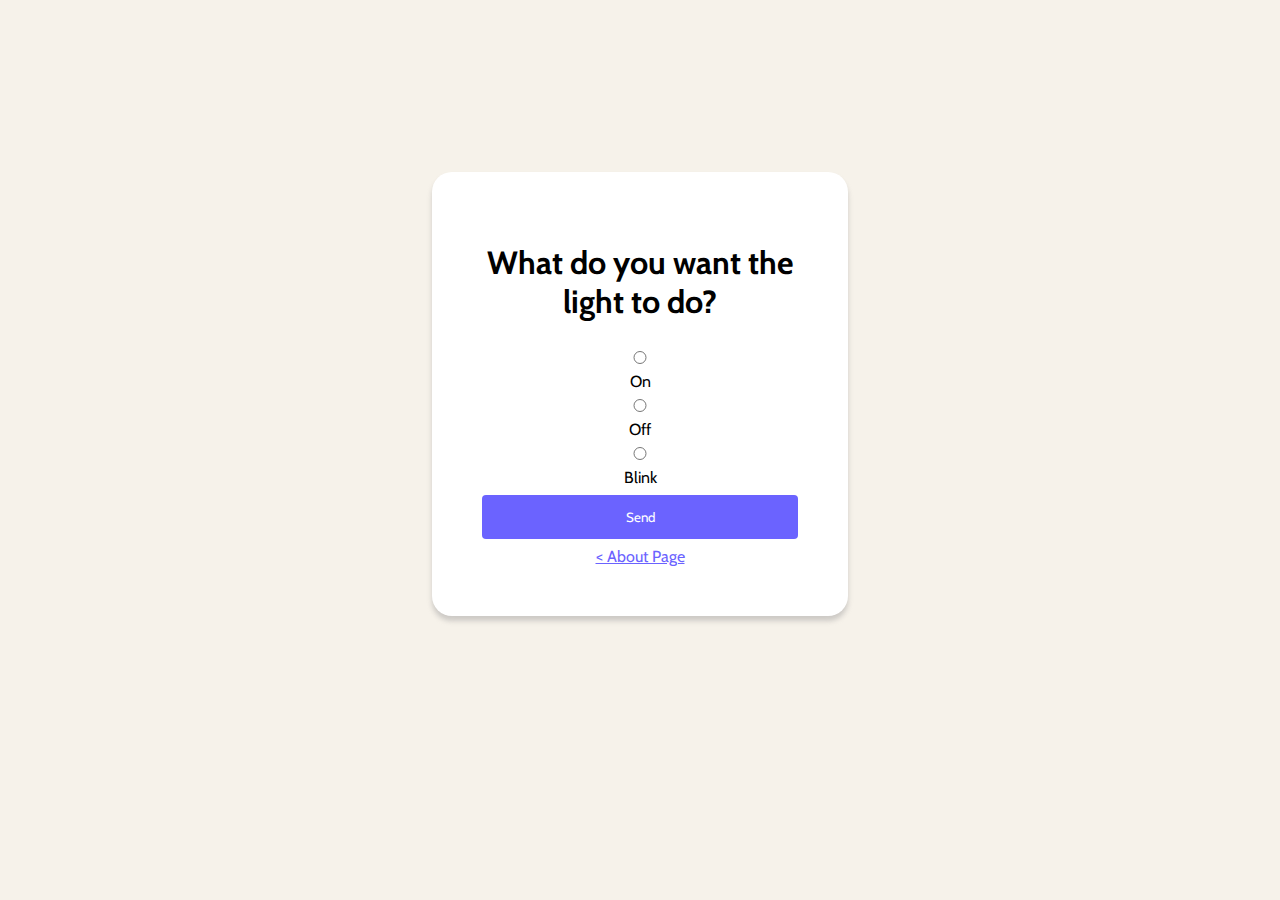
<file: templates/index.html>
<!DOCTYPE html>
<html lang="en">
<head>
    <meta charset="UTF-8">
    <meta name="viewport" content="width=device-width, initial-scale=1.0">
    <title>Flask Lighter</title>
    <link rel="stylesheet" href="/static/style.css">
    <link rel="preconnect" href="https://fonts.googleapis.com">
    <link rel="preconnect" href="https://fonts.gstatic.com" crossorigin>
    <link href="https://fonts.googleapis.com/css2?family=Cabin&display=swap" rel="stylesheet">
</head>
<body>
    <main>
        <div class="inspiration-box">
            <h1>What do you want the light to do?</h1>
            <form action="/message" method="post">
                <label class="radio">
                    <input type="radio" name="message"  placeholder="Message" value="on"> On
                    <input type="radio" name="message"  placeholder="Message" value="off"> Off
                    <input type="radio" name="message"  placeholder="Message" value="blink"> Blink
                    <input type="submit" value="Send"/> 
                    <div class="circle"></div>
                </label>
            </form>
            <a href="/about">< About Page</a>
        </div>
    </main> 
</body>
</html>
</file>
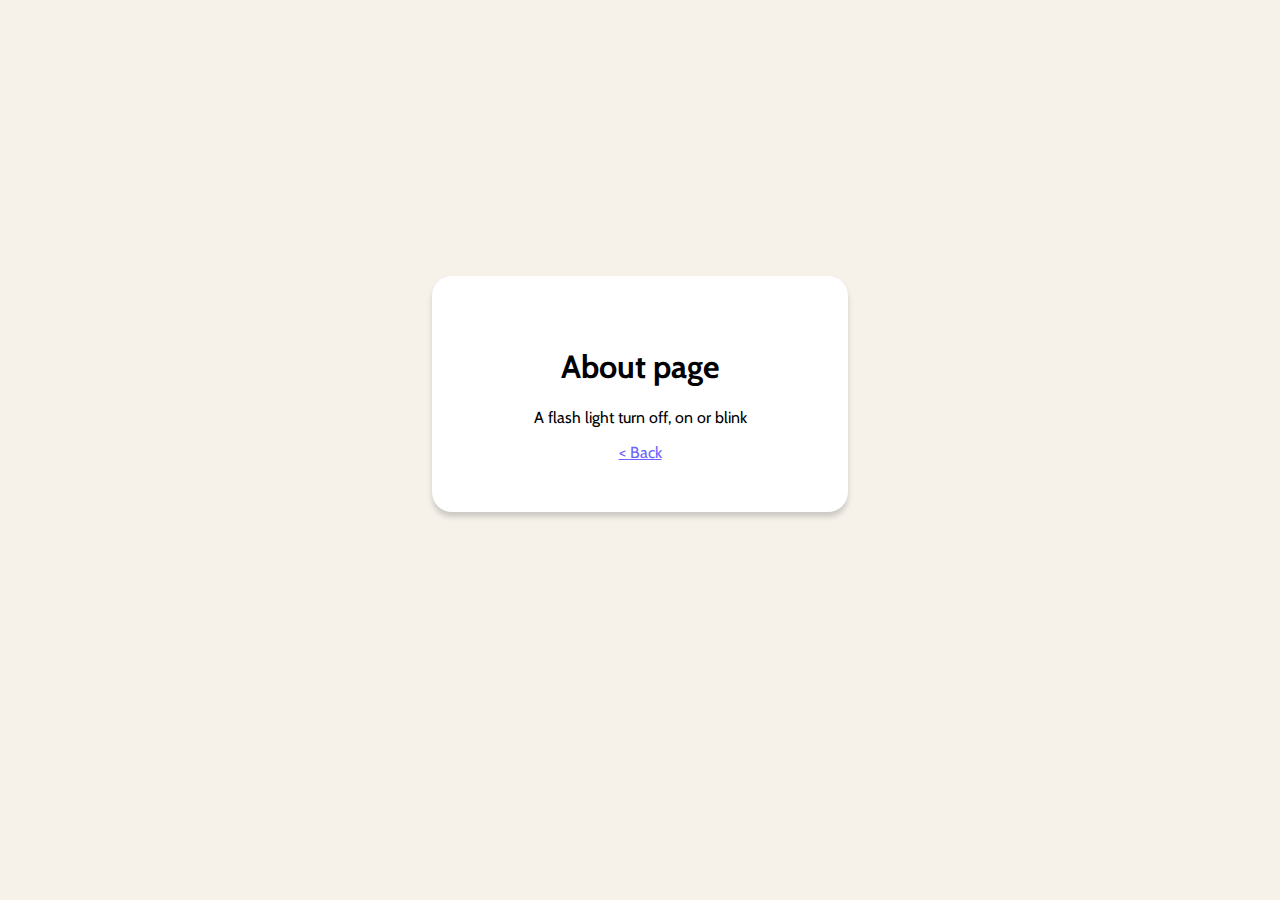
<file: templates/about.html>
<!DOCTYPE html>
<html lang="en">
<head>
    <meta charset="UTF-8">
    <meta name="viewport" content="width=device-width, initial-scale=1.0">
    <title>About</title>
    <link rel="stylesheet" href="/static/style.css">
    <link rel="stylesheet" href="/static/style.css">
    <link rel="preconnect" href="https://fonts.googleapis.com">
    <link rel="preconnect" href="https://fonts.gstatic.com" crossorigin>
    <link href="https://fonts.googleapis.com/css2?family=Cabin&display=swap" rel="stylesheet">
</head>
<body>
    <main>
        <div class="inspiration-box">
            <!-- Short thank you message closing page -->
            <h1>About page</h1>
            <p>A flash light turn off, on or blink</p>
            <a href="/">< Back</a>
        </div>
    </main> 
   
</body>
</html>
</file>
<file: static/style.css>
html {
    height: 95%;
}

body {
    font-family: 'Cabin', sans-serif;
    background-color: #f6f2ea;
    height: 95%;
}

main {
    display: flex;
    flex-direction: row;
    justify-content: center;
    align-items: center;
    width: 100%;
    height: 95%;
}

a {
    color: #6b63ff;
}

.inspiration-box {
    margin: auto;
    background-color: white;
    width: 25%;
    padding: 50px;
    box-shadow: 0px 5px 5px rgba(162, 161, 161, 0.486);
    border-radius: 20px;
    text-align: center;
}
input {
    font-family: 'Cabin', sans-serif;
}

input[type=radio], select {
    width: 100%;
    padding: 12px 20px;
    margin: 8px 0;
    display: inline-block;
    border: 1px solid #ccc;
    border-radius: 4px;
    box-sizing: border-box;
}
  
input[type=submit] {
    width: 100%;
    background-color: #6b63ff;
    color: white;
    padding: 14px 20px;
    margin: 8px 0;
    border: none;
    border-radius: 4px;
    cursor: pointer;
}
  
input[type=submit]:hover {
    background-color: #4742aa;
}

.image {
    display: flex;
    flex-direction: row;
    width: 35%;
    height: 80%;
    padding: 50px;
}

.image.send {
    justify-content: flex-end;
    align-items: flex-end;
}

.image img {
    width: 300px;
    height: auto;
}

.image.received {
    justify-content: flex-start;
    align-items: flex-start;
}
</file>
